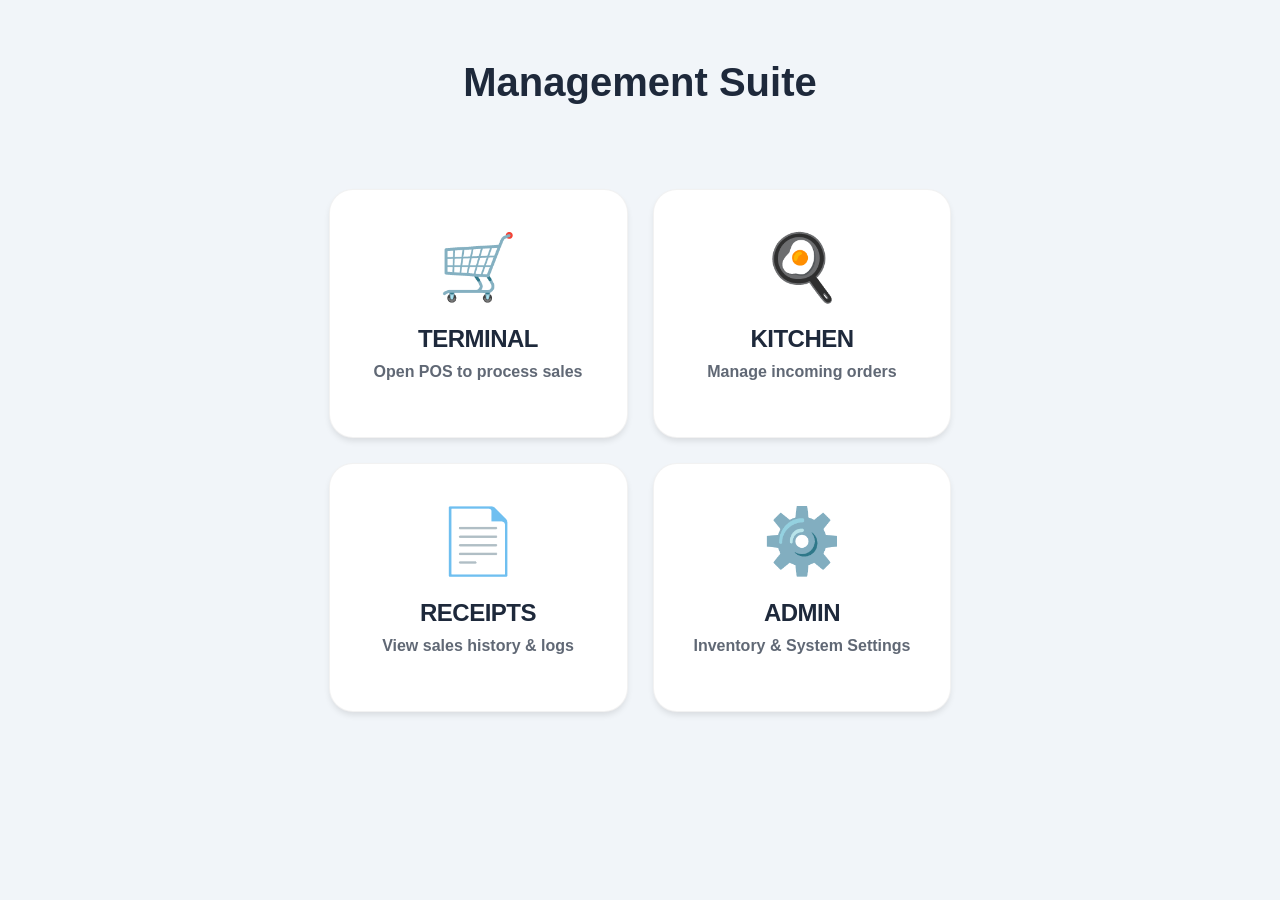
<file: index.html>
<!DOCTYPE html>
<html lang="en">
<head>
    <meta charset="UTF-8">
    <title>POS System Hub</title>
    <link rel="stylesheet" href="style.css">
    <style>
        body {
            display: flex;
            justify-content: center;
            align-items: center;
            background: #f1f5f9;
        }
        .hub-container {
            display: grid;
            grid-template-columns: repeat(2, 1fr);
            gap: 25px;
            max-width: 900px;
            padding: 40px;
        }
        .hub-card {
            background: white;
            padding: 40px;
            border-radius: 24px;
            text-decoration: none;
            color: var(--sidebar-dark);
            display: flex;
            flex-direction: column;
            align-items: center;
            transition: all 0.3s cubic-bezier(0.4, 0, 0.2, 1);
            box-shadow: 0 4px 6px -1px rgba(0,0,0,0.1);
            border: 1px solid rgba(0,0,0,0.05);
        }
        .hub-card:hover {
            transform: translateY(-10px);
            box-shadow: 0 20px 25px -5px rgba(0,0,0,0.1);
            background: var(--sidebar-dark);
            color: white;
        }
        .hub-card span { font-size: 4rem; margin-bottom: 20px; }
        .hub-card h2 { margin: 0; font-weight: 900; letter-spacing: -0.5px; }
        .hub-card p { opacity: 0.7; font-weight: 600; margin-top: 10px; text-align: center; }
        
        .header-title {
            position: absolute;
            top: 60px;
            text-align: center;
            width: 100%;
        }
        .header-title h1 { font-weight: 900; font-size: 2.5rem; color: var(--sidebar-dark); margin: 0; }
    </style>
</head>
<body>

<div class="header-title">
    <h1>Management Suite</h1>
</div>

<div class="hub-container">
    <a href="pos.html" class="hub-card">
        <span>🛒</span>
        <h2>TERMINAL</h2>
        <p>Open POS to process sales</p>
    </a>
    <a href="kitchen.html" class="hub-card">
        <span>🍳</span>
        <h2>KITCHEN</h2>
        <p>Manage incoming orders</p>
    </a>
    <a href="receipts.html" class="hub-card">
        <span>📄</span>
        <h2>RECEIPTS</h2>
        <p>View sales history & logs</p>
    </a>
    <a href="admin.html" class="hub-card">
        <span>⚙️</span>
        <h2>ADMIN</h2>
        <p>Inventory & System Settings</p>
    </a>
</div>

</body>
</html>
</file>
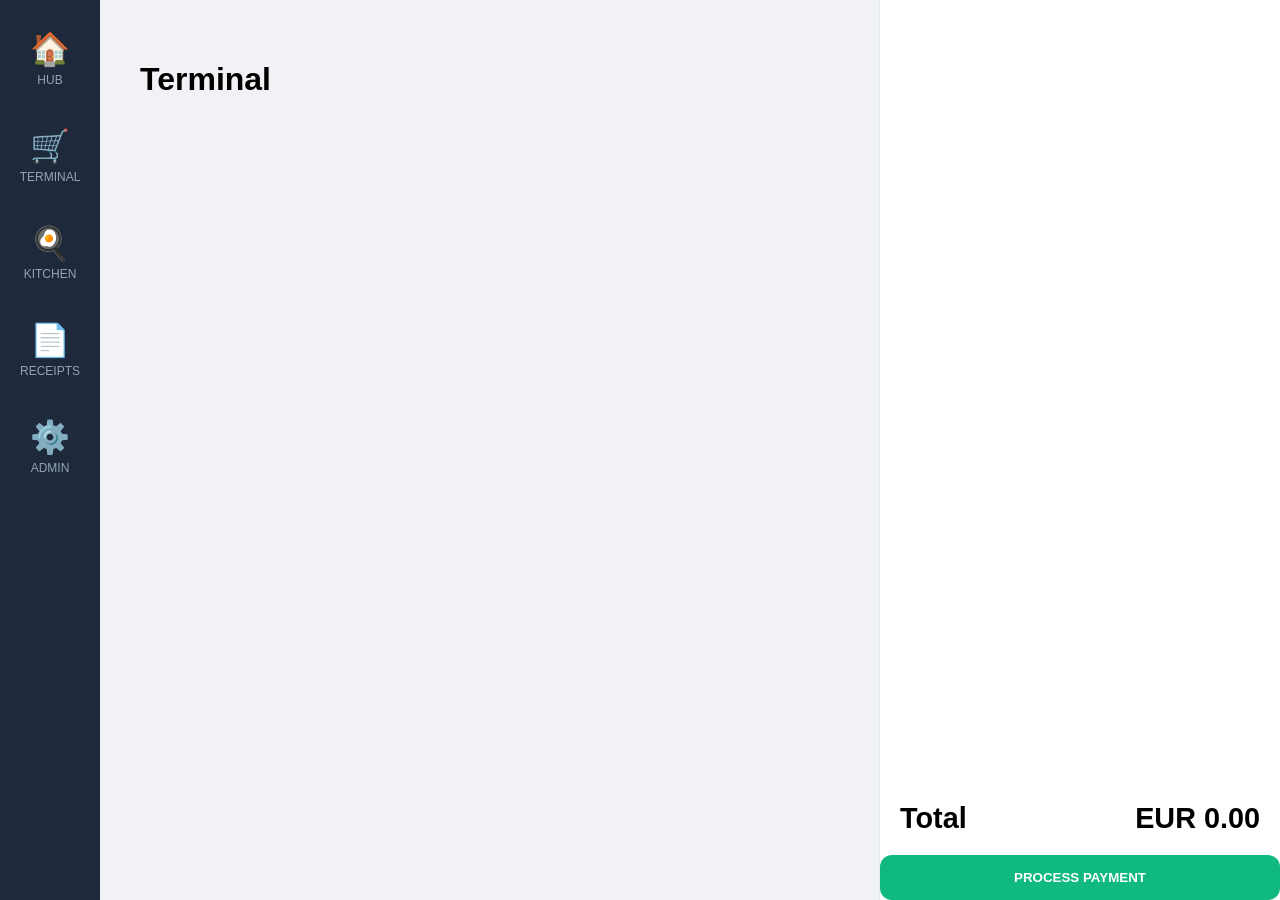
<file: pos.html>
<!DOCTYPE html>
<html lang="en">
<head>
    <meta charset="UTF-8">
    <title>POS Terminal</title>
    <link rel="stylesheet" href="style.css">
    <script src="logic-data.js"></script>
    <script src="logic-printer.js"></script>
    <script src="pos-logic.js"></script>
    <style>
        .product-card {
            position: relative;
            background-size: cover;
            background-position: center;
            overflow: hidden;
            display: flex;
            flex-direction: column;
            justify-content: flex-end;
            min-height: 120px;
        }
        .product-card::before {
            content: "";
            position: absolute;
            top:0; left:0; width:100%; height:100%;
            background: linear-gradient(0deg, rgba(0,0,0,0.7) 0%, rgba(0,0,0,0) 60%);
            z-index: 1;
        }
        .product-card.no-image {
            background: white !important;
            justify-content: center;
        }
        .product-card.no-image::before { display: none; }
        .product-card.no-image h3 { color: var(--sidebar-dark); }
        .product-card.no-image .price-tag { background: var(--accent-blue); color: white; }

        .product-card h3 {
            position: relative;
            z-index: 2;
            margin: 0;
            padding: 0 10px 5px 10px;
            color: white;
            font-size: 0.95rem;
        }
        .product-card .price-tag {
            position: relative;
            z-index: 2;
            margin: 0 10px 10px 10px;
            font-size: 0.8rem;
            color: var(--accent-emerald);
            font-weight: 800;
        }
        
        nav { position: sticky; top: 0; z-index: 1000; }
    </style>
</head>
<body>

<nav>
    <a href="index.html"><span>🏠</span>HUB</a>
    <a href="pos.html"><span>🛒</span>TERMINAL</a>
    <a href="kitchen.html"><span>🍳</span>KITCHEN</a>
    <a href="receipts.html"><span>📄</span>RECEIPTS</a>
    <a href="admin.html"><span>⚙️</span>ADMIN</a>
</nav>

<div class="main-viewport">
    <div id="menu-container">
        <h1 style="font-weight: 900;">Terminal</h1>
        <div id="category-wrapper"></div>
    </div>

    <div id="checkout-panel">
        <div class="cart-items-area" id="cart-list"></div>
        <div class="grand-total-row">
            <span>Total</span>
            <span id="grand-total">EUR 0.00</span>
        </div>
        <button class="btn-action" onclick="openPaymentSimulator()">PROCESS PAYMENT</button>
    </div>
</div>

<div id="mod-modal" class="modal-overlay">
    <div class="modal-content">
        <div id="mod-step" style="font-size: 0.75rem; color: var(--accent-blue); font-weight: 800; margin-bottom: 5px;"></div>
        <h2 id="mod-title" style="margin: 0 0 20px 0;"></h2>
        <div id="mod-options-list"></div>
        <button class="btn-action" style="margin-top:20px;" onclick="nextStep()">CONTINUE</button>
    </div>
</div>

<div id="payment-modal" class="modal-overlay">
    <div class="modal-content" style="text-align:center;">
        <div style="font-size: 3rem; margin-bottom: 20px;">💳</div>
        <h2 id="pay-total-display"></h2>
        <p>Waiting for customer...</p>
        <div style="background: #f0f2f5; height: 10px; border-radius: 5px; overflow: hidden; margin: 20px 0;">
            <div id="pay-progress" style="background: var(--accent-emerald); height: 100%; width: 0%; transition: 1.5s linear;"></div>
        </div>
        <button onclick="closePaymentModal()" style="background:none; border:none; color:gray; cursor:pointer;">Cancel</button>
    </div>
</div>


</body>
</html>
</file>
<file: style.css>
:root {
    --bg-main: #f0f2f5;
    --sidebar-dark: #1e293b;
    --accent-emerald: #10b981;
    --accent-blue: #3b82f6;
    --danger-red: #ef4444;
    --white: #ffffff;
    --nav-width: 100px;
}

body { font-family: 'Segoe UI', sans-serif; margin: 0; background: var(--bg-main); display: flex; height: 100vh; overflow: hidden; }

nav {
    width: var(--nav-width); background: var(--sidebar-dark);
    display: flex; flex-direction: column; align-items: center; padding: 30px 0;
    flex-shrink: 0; position: sticky; top: 0; z-index: 1000;
}
nav a { color: #94a3b8; text-decoration: none; font-size: 0.75rem; text-align: center; margin-bottom: 40px; width: 100%; }
nav a span { display: block; font-size: 2rem; margin-bottom: 5px; }
nav a.active { color: var(--white); }

.main-viewport { flex: 1; display: flex; overflow: hidden; }
#menu-container { flex: 3; padding: 40px; overflow-y: auto; }
#checkout-panel { width: 400px; background: var(--white); border-left: 1px solid #e2e8f0; display: flex; flex-direction: column; }

.category-section { margin-bottom: 40px; }
.category-title { font-size: 0.9rem; text-transform: uppercase; letter-spacing: 2px; color: #64748b; border-bottom: 2px solid #e2e8f0; padding-bottom: 10px; margin-bottom: 20px; }

.cat-grid { display: grid; grid-template-columns: repeat(auto-fill, minmax(180px, 1fr)); gap: 20px; }
.product-card { background: var(--white); border-radius: 12px; padding: 20px; box-shadow: 0 4px 6px rgba(0,0,0,0.05); cursor: pointer; transition: 0.2s; border: 1px solid transparent; }
.product-card:hover { border-color: var(--accent-blue); transform: translateY(-2px); }
.price-tag { color: var(--accent-blue); font-weight: 800; margin-top: 10px; }

.admin-container { padding: 40px; width: 100%; overflow-y: auto; }
.admin-card { background: white; padding: 30px; border-radius: 16px; margin-bottom: 30px; }

.draggable-item { display: flex; align-items: center; padding: 15px; background: #fff; margin-bottom: 8px; border-radius: 8px; border: 1px solid #e2e8f0; cursor: grab; }
.drag-handle { margin-right: 15px; color: #cbd5e1; }

.clickable-row { cursor: pointer; border-bottom: 1px solid #f1f5f9; transition: background 0.2s; }
.clickable-row:hover { background: #f8fafc; }
.log-detail-pane { padding: 20px; background: #f8fafc; }
.receipt-box { font-family: monospace; background: white; padding: 15px; border: 1px dashed #cbd5e1; display: inline-block; min-width: 250px; }

.cart-items-area { flex: 1; padding: 20px; overflow-y: auto; }
.grand-total-row { display: flex; justify-content: space-between; font-size: 1.8rem; font-weight: 900; padding: 20px; }
.btn-action { background: var(--accent-emerald); color: white; border: none; padding: 15px; border-radius: 12px; font-weight: 800; cursor: pointer; }

.modal-overlay { display: none; position: fixed; inset: 0; background: rgba(0,0,0,0.7); z-index: 5000; justify-content: center; align-items: center; }
.modal-content { background: white; padding: 30px; border-radius: 20px; width: 400px; box-shadow: 0 20px 25px -5px rgba(0,0,0,0.1); }
.option-pill { display: flex; justify-content: space-between; padding: 15px; border: 2px solid #eee; border-radius: 10px; margin-bottom: 10px; cursor: pointer; }
.option-pill.selected { border-color: var(--accent-blue); background: #ebf5fb; }

input, select { padding: 10px; border: 1px solid #cbd5e1; border-radius: 8px; }
.inventory-table-header, .inventory-row {
    display: grid;
    /* Column 1: Drag handle (40px) */
    /* Column 2: Photo (60px) */
    /* Column 3: Name (2fr - main space) */
    /* Column 4: Category (1fr) */
    /* Column 5: Price (80px) */
    /* Column 6: Actions (180px) */
    grid-template-columns: 40px 60px 2fr 1fr 80px 180px;
    gap: 15px;
    align-items: center;
    padding: 12px 20px;
}
</file>
